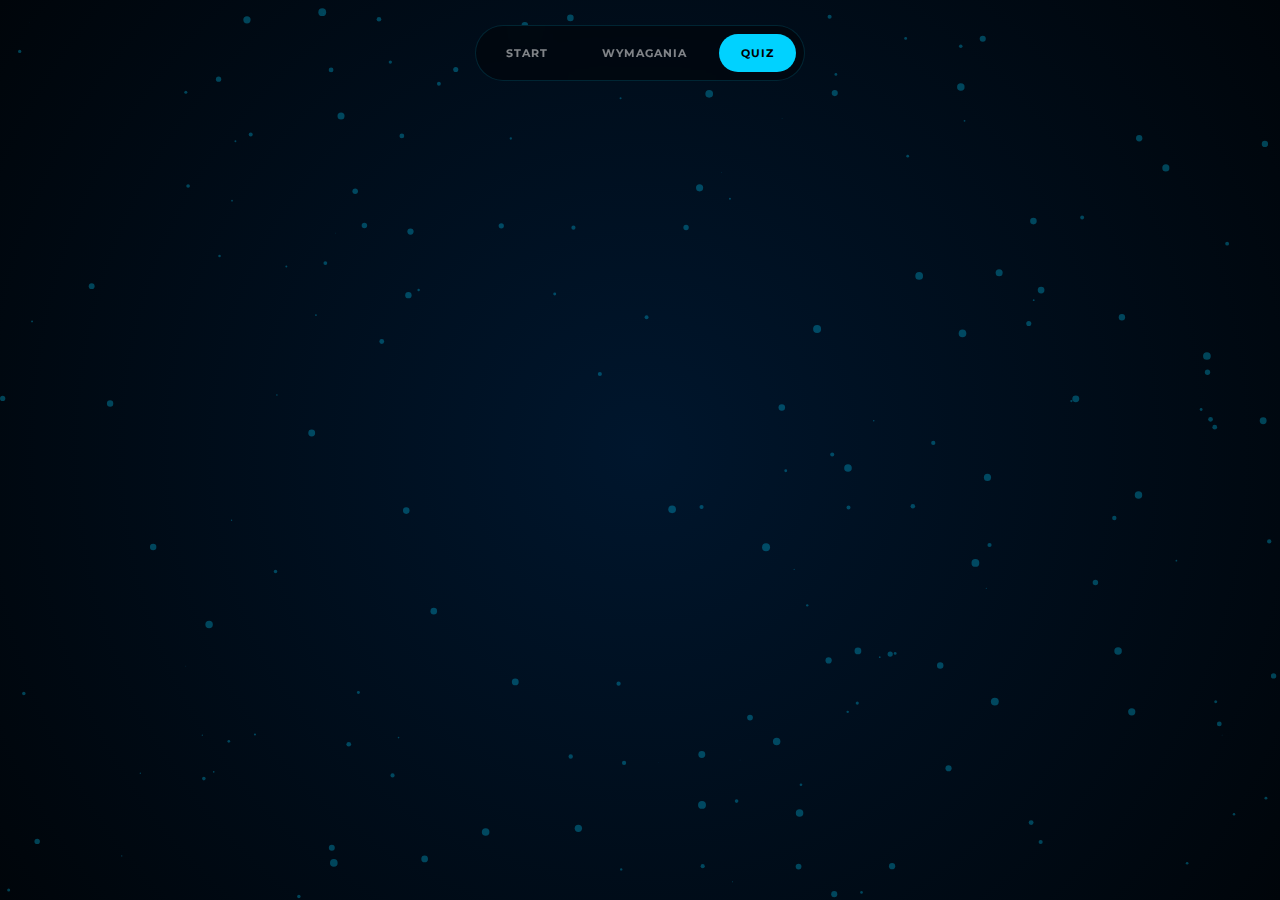
<file: auth.html>
<!DOCTYPE html>
<html lang="pl">
<head>
    <meta charset="UTF-8">
    <meta name="viewport" content="width=device-width, initial-scale=1.0">
    <title>Weryfikacja - UNIMC.PL</title>
    <link rel="stylesheet" href="style.css">
    <link href="https://fonts.googleapis.com/css2?family=Montserrat:wght@300;500;700;900&display=swap" rel="stylesheet">
</head>
<body>
    <div class="canvas-wrapper"><canvas id="particleCanvas"></canvas></div>
    <nav class="nav-tabs">
        <a href="index.html" class="nav-link">Start</a>
        <a href="wymagania.html" class="nav-link">Wymagania</a>
        <a href="auth.html" class="nav-link active">Quiz</a>
    </nav>
    <div class="main-container">
        <div class="glass-card card-entrance" id="auth-card">
            <h1 style="color:var(--accent); margin-bottom: 10px; font-weight: 900; text-align: center;">AUTORYZACJA</h1>
            <p style="opacity: 0.6; font-size: 14px; margin-bottom: 30px; text-align: center;">Wprowadź jednorazowy kod dostępu do egzaminu.</p>
            <input type="text" id="access-code-input" placeholder="UNIMC-XXXX" 
                style="width: 100%; padding: 20px; background: rgba(255,255,255,0.05); border: 1px solid var(--glass-border); border-radius: 15px; color: white; text-align: center; font-size: 22px; font-weight: 900; outline: none;">
            <p id="error-msg" style="color: var(--wrong); font-size: 12px; margin-top: 10px; opacity: 0; font-weight: 700; text-align: center;">BŁĘDNY KOD!</p>
            <button id="verify-btn" class="btn-primary" style="margin-top: 30px; width: 100%;">POTWIERDŹ KOD</button>
        </div>
    </div>
    <script src="particles.js"></script>
    <script src="auth.js"></script>
</body>
</html>
</file>
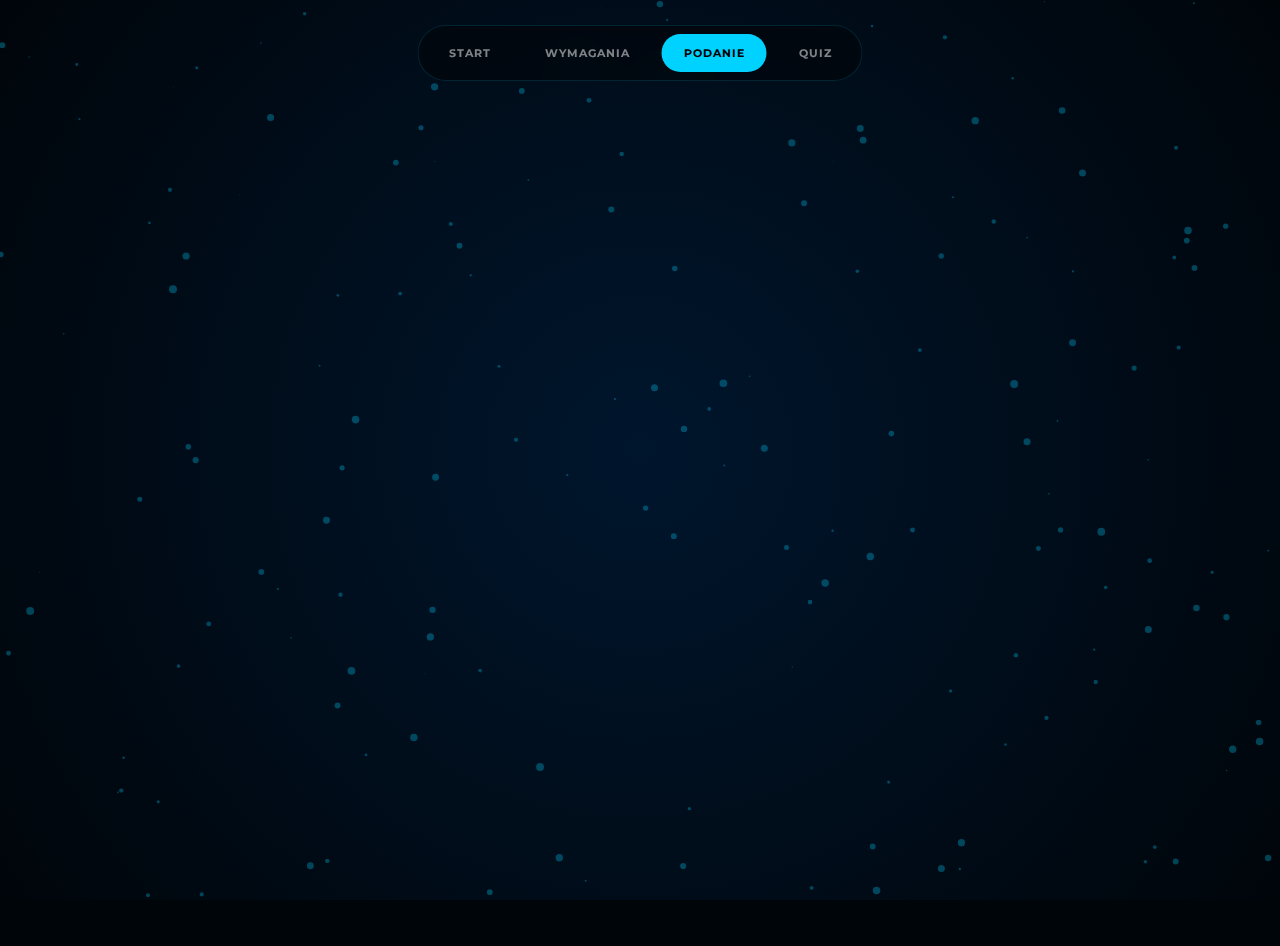
<file: podanie.html>
<!DOCTYPE html>
<html lang="pl">
<head>
    <meta charset="UTF-8">
    <meta name="viewport" content="width=device-width, initial-scale=1.0">
    <title>Podanie - UNIMC.PL</title>
    <link rel="stylesheet" href="style.css">
    <link href="https://fonts.googleapis.com/css2?family=Montserrat:wght@400;700;900&display=swap" rel="stylesheet">
    <style>
        .form-content {
            max-height: 70vh;
            overflow-y: auto;
            padding-right: 20px;
            text-align: left;
        }

        
        .form-content::-webkit-scrollbar { width: 6px; }
        .form-content::-webkit-scrollbar-track { background: rgba(255, 255, 255, 0.05); }
        .form-content::-webkit-scrollbar-thumb { background: var(--accent); border-radius: 10px; }

        .question-item { margin-bottom: 25px; }
        
        .question-label {
            display: block;
            color: var(--accent);
            font-weight: 700;
            font-size: 14px;
            margin-bottom: 8px;
            text-transform: uppercase;
            letter-spacing: 1px;
        }

        input[type="text"], 
        input[type="number"], 
        textarea, 
        select {
            width: 100%;
            padding: 14px;
            background: rgba(255, 255, 255, 0.05);
            border: 1px solid var(--glass-border);
            border-radius: 10px;
            color: white;
            font-family: 'Montserrat', sans-serif;
            outline: none;
            transition: 0.3s;
        }

        input:focus, textarea:focus, select:focus {
            background: rgba(255, 255, 255, 0.1);
            border-color: var(--accent);
        }

        textarea { height: 100px; resize: none; }
        
        .submit-area { margin-top: 20px; }
    </style>
</head>
<body>
    <div class="canvas-wrapper"><canvas id="particleCanvas"></canvas></div>

    <nav class="nav-tabs">
        <a href="index.html" class="nav-link">Start</a>
        <a href="wymagania.html" class="nav-link">Wymagania</a>
        <a href="podanie.html" class="nav-link active">Podanie</a>
        <a href="auth.html" class="nav-link">Quiz</a>
    </nav>

    <div class="main-container">
        <div class="glass-card card-entrance" style="max-width: 700px; width: 90%;">
            <h1 style="margin-bottom: 25px; font-weight: 900;">STWÓRZ <span style="color:var(--accent);">PODANIE</span></h1>

            <form id="app-form" class="form-content">
                
                <div class="question-item">
                    <label class="question-label">Nick z Minecrafta</label>
                    <input type="text" id="p_mc" placeholder="Wpisz swój nick z gry" required>
                </div>

                <div class="question-item">
                    <label class="question-label">Nick z Discorda</label>
                    <input type="text" id="p_dc" placeholder="Twój nick (np. nazwa_uzytkownika)" required>
                </div>

                <hr style="border: 0; border-top: 1px solid rgba(255,255,255,0.1); margin-bottom: 25px;">

                <div class="question-item">
                    <label class="question-label">1) Jak masz na imię?</label>
                    <input type="text" id="p1" required>
                </div>

                <div class="question-item">
                    <label class="question-label">2) Ile masz lat?</label>
                    <input type="number" id="p2" required>
                </div>

                <div class="question-item">
                    <label class="question-label">3) Posiadasz MINECRAFT PREMIUM?</label>
                    <select id="p3" required>
                        <option value="" disabled selected>Wybierz opcję...</option>
                        <option value="TAK">TAK</option>
                        <option value="NIE">NIE</option>
                    </select>
                </div>

                <div class="question-item">
                    <label class="question-label">4) Opisz swoją osobę w paru zdaniach.</label>
                    <textarea id="p4" required></textarea>
                </div>

                <div class="question-item">
                    <label class="question-label">5) Wymień pięć swoich wad oraz zalet.</label>
                    <textarea id="p5" required></textarea>
                </div>

                <div class="question-item">
                    <label class="question-label">6) Dlaczego to właśnie Ty powinieneś zostać przyjęty/a?</label>
                    <textarea id="p6" required></textarea>
                </div>

                <div class="question-item">
                    <label class="question-label">7) Czy pełniłeś/as już podobną funkcję na innym serwerze?</label>
                    <input type="text" id="p7" required>
                </div>

                <div class="question-item">
                    <label class="question-label">8) Ile godzin dziennie jesteś w stanie spędzić na serwerze?</label>
                    <input type="text" id="p8" required>
                </div>

                <div class="question-item">
                    <label class="question-label">9) Oceń swoją znajomość ortografii (1-10).</label>
                    <input type="number" id="p9" min="1" max="10" required>
                </div>

                <div class="question-item">
                    <label class="question-label">10) Oceń swoją znajomość regulaminu (1-10).</label>
                    <input type="number" id="p10" min="1" max="10" required>
                </div>

                <div class="question-item">
                    <label class="question-label">11) Oceń (1-10) umiejętności sprawdzania i opisz metodę.</label>
                    <input type="number" id="p11" min="1" max="10" placeholder="Twoja ocena 1-10" style="margin-bottom:10px;" required>
                    <textarea id="p11b" placeholder="Opisz krok po kroku twoją metodę sprawdzania..." required></textarea>
                </div>

                <div class="question-item">
                    <label class="question-label">12) Gdzie widzisz się za 3 miesiące?</label>
                    <input type="text" id="p12" required>
                </div>

            </form>

            <div class="submit-area">
                <button type="submit" form="app-form" id="submit-btn" class="btn-primary" style="width: 100%;">WYŚLIJ PODANIE</button>
            </div>
        </div>
    </div>

    <script src="particles.js"></script>
    <script src="podanie.js"></script>
</body>
</html>
</file>
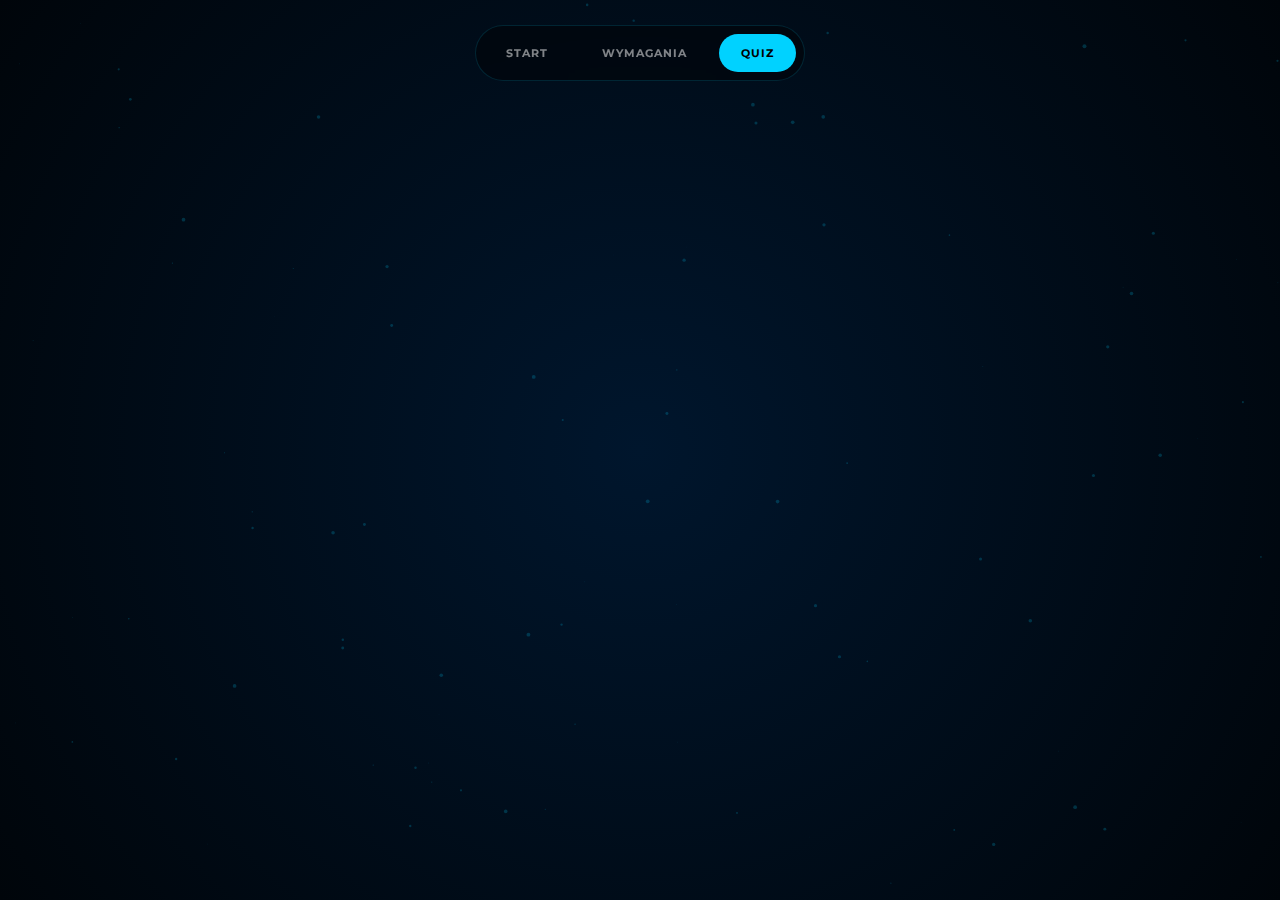
<file: quiz.html>
<!DOCTYPE html>
<html lang="pl">
<head>
    <meta charset="UTF-8">
    <meta name="viewport" content="width=device-width, initial-scale=1.0">
    <title>Quiz - UNIMC.PL</title>
    <link rel="stylesheet" href="style.css">
    <link href="https://fonts.googleapis.com/css2?family=Montserrat:wght@300;500;700;900&display=swap" rel="stylesheet">
</head>
<body>
    <div class="canvas-wrapper"><canvas id="particleCanvas"></canvas></div>
    <nav class="nav-tabs">
        <a href="index.html" class="nav-link">Start</a>
        <a href="wymagania.html" class="nav-link">Wymagania</a>
        <a href="auth.html" class="nav-link active">Quiz</a>
    </nav>
    <div class="main-container">
        <div id="quiz-card" class="glass-card card-entrance">
            <div id="quiz-content" style="width: 100%; display: flex; flex-direction: column; height: 100%;">
                <div class="card-header">
                    <div class="progress-container">
                        <span id="q-counter">ŁADOWANIE...</span>
                        <div class="progress-track"><div id="progress-bar"></div></div>
                    </div>
                </div>
                <div class="question-section" style="flex-grow: 1;">
                    <h2 id="question-text" style="text-align: center; margin-bottom: 30px;">Pytanie pojawi się tutaj...</h2>
                    <div id="options-grid" class="options-grid"></div>
                </div>
                <button id="next-btn" class="hidden btn-primary" style="margin-top: auto;">NASTĘPNE PYTANIE</button>
            </div>
            <div id="result-screen" class="hidden">
                <div id="final-stats-layout"></div>
            </div>
        </div>
    </div>
    <div id="notification-container"></div>
    <script src="particles.js"></script>
    <script src="script.js"></script>
</body>
</html>
</file>
<file: style.css>
:root {
    --accent: #00d2ff;
    --bg-dark: #00050a; 
    --bg-glow: radial-gradient(circle at center, #00162d 0%, #00050a 100%);
    --glass: rgba(0, 210, 255, 0.03);
    --glass-border: rgba(0, 210, 255, 0.15);
    --correct: #00ffaa;
    --wrong: #ff4b2b;
}

* { 
    margin: 0; 
    padding: 0; 
    box-sizing: border-box; 
}

body { 
    background: var(--bg-dark); 
    color: white; 
    font-family: 'Montserrat', sans-serif; 
    min-height: 100vh; 
    width: 100vw; 
    display: flex; 
    flex-direction: column;
    align-items: center; 
    justify-content: center; 
    overflow-x: hidden;
}


.canvas-wrapper { 
    position: fixed; 
    inset: 0; 
    z-index: -1; 
    background: var(--bg-glow); 
}


#intro-overlay {
    position: fixed;
    inset: 0;
    background: #00050a;
    z-index: 10000;
    display: flex;
    justify-content: center;
    align-items: center;
    transition: all 1s cubic-bezier(0.4, 0, 0.2, 1);
}

.intro-text {
    font-size: clamp(24px, 6vw, 45px);
    font-weight: 900;
    letter-spacing: 12px;
    text-transform: uppercase;
    opacity: 0;
    transform: scale(0.8);
    filter: blur(10px);
    animation: introAppear 1.2s ease-out forwards;
}

.intro-line {
    width: 0%; 
    height: 2px; 
    background: var(--accent);
    margin: 20px auto 0; 
    box-shadow: 0 0 20px var(--accent);
    animation: lineExpand 1.5s ease forwards 0.6s;
}

@keyframes introAppear { to { opacity: 1; transform: scale(1); filter: blur(0); } }
@keyframes lineExpand { to { width: 100%; } }

.intro-hidden { 
    opacity: 0; 
    visibility: hidden; 
    transform: scale(1.05); 
}


.nav-tabs {
    position: fixed;
    top: 25px;
    left: 50%;
    transform: translateX(-50%);
    display: flex;
    gap: 10px;
    z-index: 1000;
    background: rgba(0, 0, 0, 0.4);
    padding: 8px;
    border-radius: 50px;
    backdrop-filter: blur(15px);
    border: 1px solid var(--glass-border);
}

.nav-link {
    color: white;
    text-decoration: none;
    font-size: 11px;
    font-weight: 700;
    letter-spacing: 1px;
    text-transform: uppercase;
    padding: 12px 22px;
    border-radius: 25px;
    transition: 0.3s;
    opacity: 0.5;
}

.nav-link.active, .nav-link:hover {
    opacity: 1;
    background: var(--accent);
    color: black;
}


.main-container { 
    display: flex; 
    justify-content: center; 
    align-items: center; 
    width: 100%; 
    max-width: 1200px; 
    z-index: 10; 
    padding: 40px 20px; 
}

.header-split {
    display: flex;
    align-items: center;
    justify-content: space-between;
    gap: 80px;
    width: 100%;
}

.hero-title { 
    font-size: clamp(32px, 5vw, 64px); 
    font-weight: 900; 
    line-height: 1.1; 
    margin-bottom: 20px; 
    text-transform: uppercase;
    letter-spacing: -1px;
    text-shadow: 0 0 30px rgba(0, 210, 255, 0.3);
}

.hero-desc { 
    font-size: 18px; 
    line-height: 1.6; 
    opacity: 0.7; 
    margin-bottom: 40px; 
    max-width: 550px; 
    font-weight: 300;
}

.big-logo {
    width: 100%;
    max-width: 500px;
    filter: drop-shadow(0 0 50px rgba(0, 210, 255, 0.4));
    animation: float 6s ease-in-out infinite;
}

@keyframes float { 0%, 100% { transform: translateY(0); } 50% { transform: translateY(-30px); } }


.glass-card { 
    background: var(--glass); 
    border: 1px solid var(--glass-border); 
    border-radius: 40px; 
    padding: 45px; 
    backdrop-filter: blur(30px); 
    box-shadow: 0 0 50px rgba(0, 210, 255, 0.1), 0 40px 100px rgba(0, 0, 0, 0.5); 
    width: 100%; 
    max-width: 800px;
    min-height: 650px; 
    display: flex;
    flex-direction: column;
    align-items: center;
    justify-content: flex-start; 
}


.requirement-list {
    display: flex;
    flex-direction: column;
    gap: 12px;
    margin: 30px 0;
    width: 100%;
}

.req-item {
    background: rgba(0, 210, 255, 0.05);
    border-left: 4px solid var(--accent);
    padding: 18px 25px;
    border-radius: 0 15px 15px 0;
    transition: 0.3s ease;
    display: flex;
    align-items: center;
    gap: 15px;
    font-size: 15px;
}

.req-item:hover {
    background: rgba(0, 210, 255, 0.15);
    transform: translateX(10px);
    box-shadow: -10px 0 20px rgba(0, 210, 255, 0.1);
}


.card-header { display: flex; align-items: center; justify-content: space-between; margin-bottom: 30px; width: 100%; }
.progress-container { flex: 1; margin-right: 30px; }
#q-counter { font-size: 10px; font-weight: 900; letter-spacing: 3px; color: var(--accent); text-transform: uppercase; }
.progress-track { height: 4px; background: rgba(255,255,255,0.05); border-radius: 10px; margin-top: 10px; overflow: hidden; }
#progress-bar { height: 100%; background: var(--accent); width: 0%; box-shadow: 0 0 15px var(--accent); transition: 0.4s; }

.timer-box { position: relative; width: 50px; height: 50px; display: flex; align-items: center; justify-content: center; }
.timer-ring { position: absolute; width: 50px; height: 50px; transform: rotate(-90deg); }
.timer-ring circle { fill: none; stroke: var(--accent); stroke-width: 3; stroke-dasharray: 138.2; stroke-dashoffset: 0; transition: 0.1s linear; }
#time-left { font-size: 16px; font-weight: 900; color: white; }

#question-text { font-size: 24px; font-weight: 700; margin-bottom: 25px; text-align: center; line-height: 1.3; width: 100%; }

.options-grid { 
    display: flex; 
    flex-direction: column; 
    gap: 12px; 
    width: 100%; 
    margin-bottom: 40px; 
}

.option-btn { 
    background: rgba(255,255,255,0.03); 
    border: 1px solid var(--glass-border); 
    padding: 18px 25px; 
    border-radius: 18px; 
    color: #fff; 
    cursor: pointer; 
    text-align: left; 
    transition: 0.3s; 
    width: 100%;
}

.option-btn:hover:not(:disabled) { 
    background: rgba(0, 210, 255, 0.1); 
    border-color: var(--accent); 
    transform: translateX(10px); 
}

.correct-ans { background: rgba(0, 255, 170, 0.15) !important; border-color: var(--correct) !important; color: var(--correct); font-weight: 700; }
.wrong-ans { background: rgba(255, 75, 43, 0.15) !important; border-color: var(--wrong) !important; color: var(--wrong); font-weight: 700; }


.btn-primary { 
    display: inline-block;
    margin-top: auto; 
    padding: 20px 55px; 
    border-radius: 30px; 
    border: none; 
    background: var(--accent); 
    color: #000; 
    font-weight: 900; 
    font-size: 17px;
    letter-spacing: 1px;
    text-align: center; 
    cursor: pointer; 
    transition: 0.4s; 
    text-decoration: none;
    text-transform: uppercase;
}

.btn-primary:hover { 
    transform: translateY(-5px) scale(1.02); 
    box-shadow: 0 15px 40px rgba(0, 210, 255, 0.4); 
}


.stat-circle { 
    width: 160px; height: 160px; margin: 0 auto 35px; 
    display: flex; align-items: center; justify-content: center; 
    background: rgba(255, 255, 255, 0.03); border-radius: 50%; 
    border: 2px solid var(--accent); box-shadow: 0 0 30px rgba(0, 210, 255, 0.15); 
}

.stat-percent-val { font-size: 42px; font-weight: 900; color: var(--accent); text-shadow: 0 0 15px rgba(0, 210, 255, 0.5); }

.verdict-box { 
    text-align: center; 
    padding: 25px; 
    background: rgba(255, 255, 255, 0.03); 
    border: 1px solid var(--glass-border); 
    border-top: 4px solid var(--accent); 
    border-radius: 20px; 
    margin-bottom: 30px; 
}

.log-row { 
    background: rgba(255,255,255,0.02); 
    padding: 18px 25px; 
    border-radius: 18px; 
    display: flex; 
    justify-content: space-between; 
    align-items: center;
    border-left: 4px solid var(--accent); 
    font-size: 14px;
    margin-bottom: 10px;
    width: 100%;
}

.log-val { font-weight: 900; color: var(--accent); }


#notification-container { position: fixed; top: 30px; right: 30px; z-index: 1000; display: flex; flex-direction: column; gap: 10px; }
.toast { background: rgba(0, 8, 20, 0.9); border-left: 4px solid var(--accent); padding: 15px 25px; border-radius: 8px; backdrop-filter: blur(10px); font-weight: 700; transform: translateX(120%); animation: toastIn 0.5s forwards; }
@keyframes toastIn { to { transform: translateX(0); } }

.hidden { display: none !important; }
.card-entrance { opacity: 0; transform: translateY(20px); animation: fadeInUp 0.8s forwards; }
.hero-entrance { opacity: 0; transform: translateY(30px); animation: fadeInUp 1s forwards 2.6s; }
@keyframes fadeInUp { to { opacity: 1; transform: translateY(0); } }


@media (max-width: 600px) { 
    .glass-card { padding: 25px; min-height: 550px; } 
    .btn-primary { width: 100%; padding: 18px; }
}
</file>
